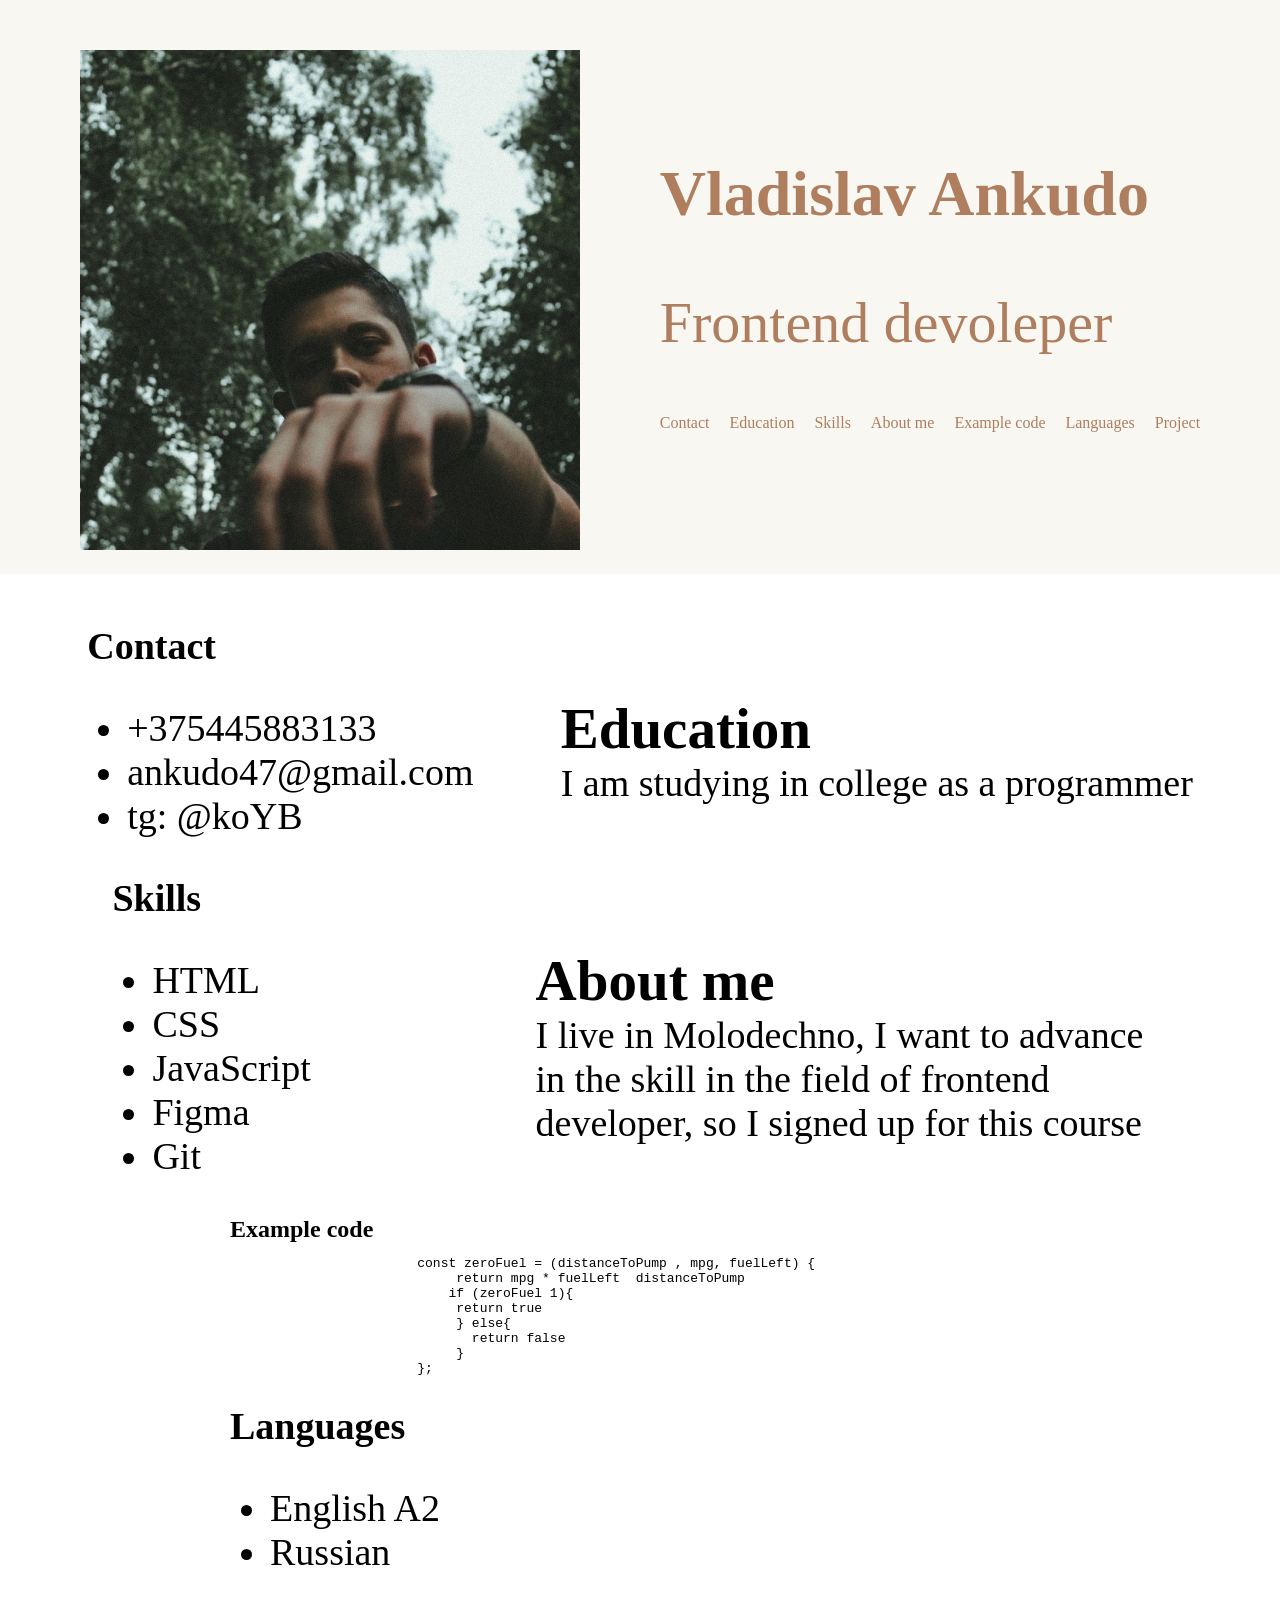
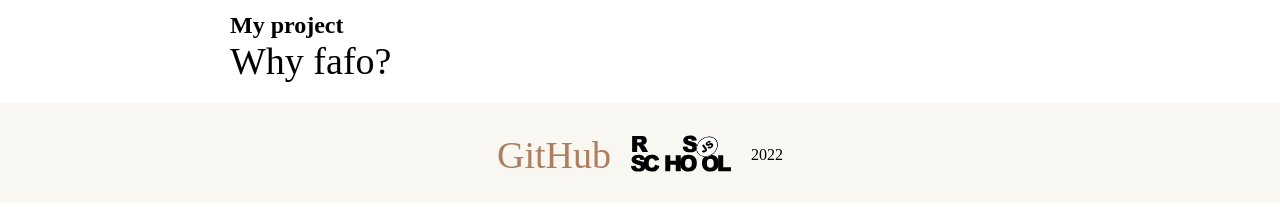
<file: index.html>
<!DOCTYPE html>
<html lang="en">
<head>
    <meta charset="UTF-8">
    <meta http-equiv="X-UA-Compatible" content="IE=edge">
    <meta name="viewport" content="width=device-width, initial-scale=1.0">
    <link rel="stylesheet" href="style.css">
    <title>CV</title>
</head>
<body>
    <header class="header">
        <div class="wrapper">
            <div class="header__full">
                <div class="header__right">
                    <img src="photo.png" alt="photoprofile">
                </div>
                <div class="header__left">
                    <h1 class="header__name">Vladislav Ankudo</h1>
                    <p class="header__spec">Frontend devoleper</p>
                    <nav class="header__nav">
                        <ul class="header__list">
                            <li class="li__header__list-link">
                                <a href="#Contact" class="header__list-links">Contact</a>
                            </li>
                            <li class="li__header__list-link">
                                <a href="#Education" class="header__list-links">Education</a>
                            </li>
                            <li class="li__header__list-link">
                                <a href="#Skills" class="header__list-links">Skills</a>
                            </li>
                            <li class="li__header__list-link">
                                <a href="#About" class="header__list-links">About me</a>
                            </li>
                            <li class="li__header__list-link">
                                <a href="#Example" class="header__list-links">Example code</a>
                            </li>
                            <li class="li__header__list-link">
                                <a href="#Languages" class="header__list-links">Languages</a>
                            </li>
                            <li class="li__header__list-link">
                                <a href="#Project" class="header__list-links">Project</a>
                            </li>
                        </ul>
                    </nav>
                </div>
            </div>
        </div>
    </header>
    <main class="main">
        <div class="wrapper">
            <div class="main__contact-education">
                <div id="Contact" class="contact">
                    <h2 class="contact__list">Contact</h2>
                    <ul class="contact__list">
                        <li class="contact__lists">+375445883133</li>
                        <li class="contact__lists">ankudo47@gmail.com</li>
                        <li class="contact__lists">tg: @koYB</li>
                    </ul>
                </div>
                <div id="Education" class="education">
                    <h2>Education</h2>
                    I am studying in college as a programmer
                </div>
            </div>
            <div class="main__skiils-about">
                <div id="Skills" class="skiils">
                    <h2 class="contact__list">Skills</h2>
                    <ul class="skiils__list">
                        <li class="skiils__lists">HTML</li>
                        <li class="skiils__lists">CSS</li>
                        <li class="skiils__lists">JavaScript</li>
                        <li class="skiils__lists">Figma</li>
                        <li class="skiils__lists">Git</li>
                    </ul>
                </div>
                <div id="About" class="about">
                    <h2>About me</h2>
                    I live in Molodechno, I want to advance in the skill in the field of frontend developer, so I signed up for this course
                </div>
            </div>
            <div id="Example" class="main__code-en">
                <div class="code">
                    <h2>Example code</h2>
                    <pre>
                        const zeroFuel = (distanceToPump , mpg, fuelLeft) {
                             return mpg * fuelLeft  distanceToPump
                            if (zeroFuel 1){
                             return true
                             } else{
                               return false
                             }
                        };
                    </pre>
                </div>
                <div id="Languages" class="en">
                    <h2 class="contact__list">Languages</h2>
                    <ul class="skiils__list">
                        <li class="skiils__lists">English A2</li>
                        <li class="skiils__lists">Russian</li>
                    </ul>
                </div>
            </div>
            <div id="Project" class="myproject">
                <h2>My project</h2>
                <a href="https://vladislavankudo.github.io/fa-fo/fafos/pages/home/" class="link__project">Why fafo?</a>
            </div>
        </div>
    </main>
    <footer class="footer">
        <div class="wrapper">
            <div class="footer__links">
                <a href="https://github.com/VladislavAnkudo" class="footer__linkgit">GitHub</a>
                <a href="https://app.rs.school/">
                    <img src="rs-logo.svg" alt="rsschool" class="footer__logo">
                </a>
                2022
            </div>
        </div>
    </footer>
</body>
</html>
</file>
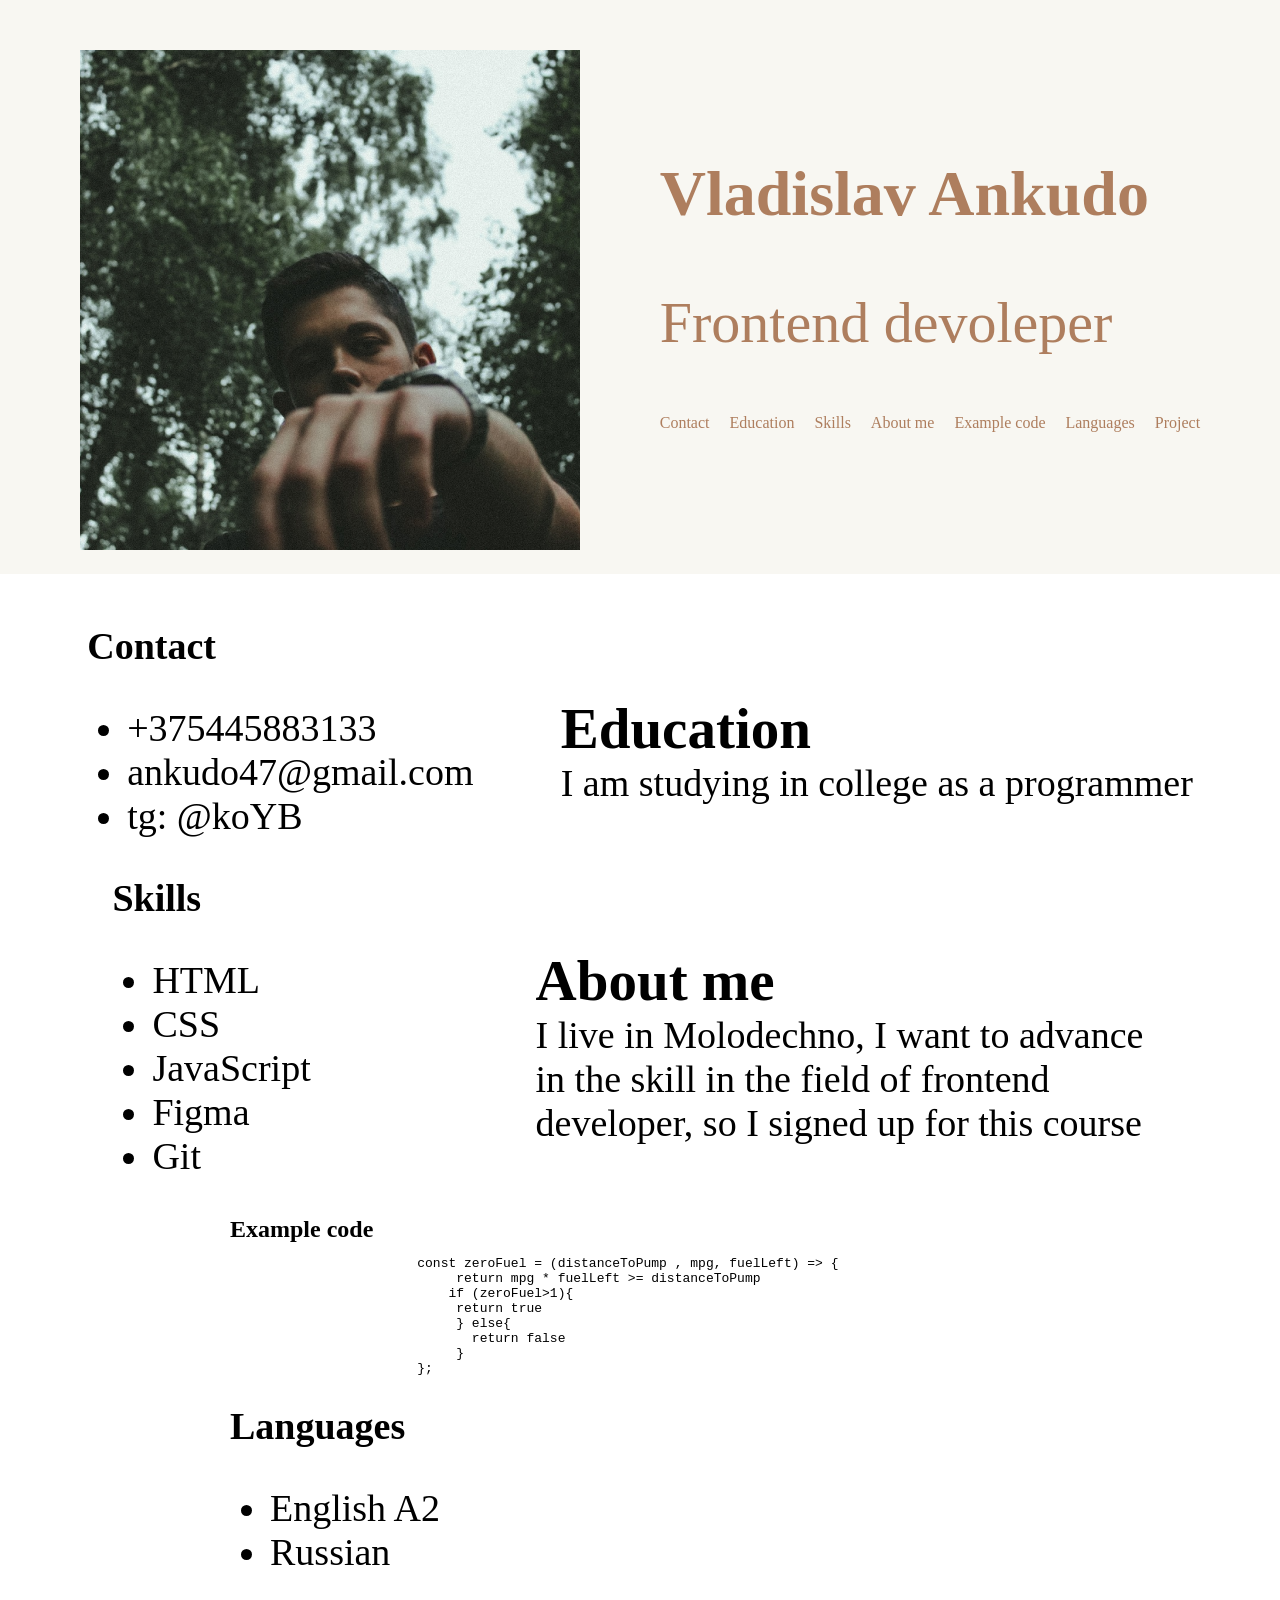
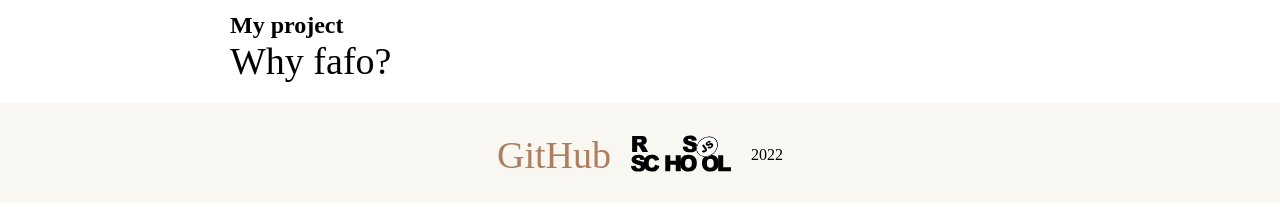
<file: cv/index.html>
<!DOCTYPE html>
<html lang="en">
<head>
    <meta charset="UTF-8">
    <meta http-equiv="X-UA-Compatible" content="IE=edge">
    <meta name="viewport" content="width=device-width, initial-scale=1.0">
    <link rel="stylesheet" href="style.css">
    <title>CV</title>
</head>
<body>
    <header class="header">
        <div class="wrapper">
            <div class="header__full">
                <div class="header__right">
                    <img src="photo.png" alt="photoprofile">
                </div>
                <div class="header__left">
                    <h1 class="header__name">Vladislav Ankudo</h1>
                    <p class="header__spec">Frontend devoleper</p>
                    <nav class="header__nav">
                        <ul class="header__list">
                            <li class="li__header__list-link">
                                <a href="#Contact" class="header__list-links">Contact</a>
                            </li>
                            <li class="li__header__list-link">
                                <a href="#Education" class="header__list-links">Education</a>
                            </li>
                            <li class="li__header__list-link">
                                <a href="#Skills" class="header__list-links">Skills</a>
                            </li>
                            <li class="li__header__list-link">
                                <a href="#About" class="header__list-links">About me</a>
                            </li>
                            <li class="li__header__list-link">
                                <a href="#Example" class="header__list-links">Example code</a>
                            </li>
                            <li class="li__header__list-link">
                                <a href="#Languages" class="header__list-links">Languages</a>
                            </li>
                            <li class="li__header__list-link">
                                <a href="#Project" class="header__list-links">Project</a>
                            </li>
                        </ul>
                    </nav>
                </div>
            </div>
        </div>
    </header>
    <main class="main">
        <div class="wrapper">
            <div class="main__contact-education">
                <div class="contact">
                    <a id = "Contact"></a>
                    <h2 class="contact__list">Contact</h2>
                    <ul class="contact__list">
                        <li class="contact__lists">+375445883133</li>
                        <li class="contact__lists">ankudo47@gmail.com</li>
                        <li class="contact__lists">tg: @koYB</li>
                    </ul>
                </div>
                <div class="education">
                    <a id = "Education"></a>
                    <h2>Education</h2>
                    I am studying in college as a programmer
                </div>
            </div>
            <div class="main__skiils-about">
                <div class="skiils">
                    <a id = "Skills"></a>
                    <h2 class="contact__list">Skills</h2>
                    <ul class="skiils__list">
                        <li class="skiils__lists">HTML</li>
                        <li class="skiils__lists">CSS</li>
                        <li class="skiils__lists">JavaScript</li>
                        <li class="skiils__lists">Figma</li>
                        <li class="skiils__lists">Git</li>
                    </ul>
                </div>
                <div class="about">
                    <a id = "About"></a>
                    <h2>About me</h2>
                    I live in Molodechno, I want to advance in the skill in the field of frontend developer, so I signed up for this course
                </div>
            </div>
            <div class="main__code-en">
                <a id = "Example"></a>
                <div class="code">
                    <h2>Example code</h2>
                    <pre>
                        const zeroFuel = (distanceToPump , mpg, fuelLeft) => {
                             return mpg * fuelLeft >= distanceToPump
                            if (zeroFuel>1){
                             return true
                             } else{
                               return false
                             }
                        };
                    </pre>
                </div>
                <div class="en">
                    <a id = "Languages"></a>
                    <h2 class="contact__list">Languages</h2>
                    <ul class="skiils__list">
                        <li class="skiils__lists">English A2</li>
                        <li class="skiils__lists">Russian</li>
                    </ul>
                </div>
            </div>
            <div class="myproject">
                <a id = "Project"></a>
                <h2>My project</h2>
                <a href="https://vladislavankudo.github.io/fa-fo/fafos/pages/home/" class="link__project">Why fafo?</a>
            </div>
        </div>
    </main>
    <footer class="footer">
        <div class="wrapper">
            <div class="footer__links">
                <a href="https://github.com/VladislavAnkudo" class="footer__linkgit">GitHub</a>
                <a href="https://app.rs.school/"><img src="rs-logo.svg" alt="rsschool" class="footer__logo"></a>
                2022
            </div>
        </div>
    </footer>
</body>
</html>
</file>
<file: style.css>
html{
    scroll-behavior: smooth;
}
body{
    margin: 0;
    padding: 0;
    box-sizing: border-box;
}
.header{
   background-color: #f8f7f2; 
}
.wrapper{
    max-width: 1800px;
    margin: 0 auto;
}
.header__full{
    padding-top: 50px;
    padding-bottom: 20px;
    display: flex;
    justify-content: space-evenly;
    align-items: center;
}
.header__name{
    font-size: 64px;
    color: #ae7e5e;
    margin: 0;
}
.header__spec{
    font-size: 58px;
    color: #ae7e5e;
}
.header__list{
    display: flex;
    gap: 20px;
    padding: 0;
}
.header__list-links{
    text-decoration: none;
    color: #ae7e5e;
}
.li__header__list-link{
    list-style-type: none;
}
.main{
    margin-top: 50px;
}
.contact__list{
    font-size: 38px;
}
.education{
    font-size: 38px;
}
.main__contact-education{
    display: flex;
    align-items: center;
    justify-content: space-evenly;
}
.skiils__list{
    font-size: 38px;
}
.about{
    font-size: 38px;
    max-width: 632px;
}
.main__skiils-about{
    display: flex;
    align-items: center;
    justify-content: space-around;
}
h2{
    margin: 0;
}
.main__code-en{
    display: flex;
    align-items: flex-start;
    justify-content: flex-start;
    flex-direction: column;
    margin-left: 230px;
}
.link__project{
    font-size: 38px;
    text-decoration: none;
    color: black;
}
.link__project:hover{
    cursor: pointer;
    color: #463636;
}
.myproject{
    margin-left: 230px;
}
.footer{
    background-color: #f8f7f2; 
    margin-top: 20px;
    height: 100px;
}
.footer__linkgit{
    color: #ae7e5e;
    font-size: 38px;
    text-decoration: none;
}
.footer__logo{
    width: 100px;
    height: 100px;
}
.footer__links{
    display: flex;
    align-items: center;
    justify-content: center;
    gap: 20px;
}
</file>
<file: cv/style.css>
html{
    scroll-behavior: smooth;
}
body{
    margin: 0;
    padding: 0;
    box-sizing: border-box;
}
.header{
   background-color: #f8f7f2; 
}
.wrapper{
    max-width: 1800px;
    margin: 0 auto;
}
.header__full{
    padding-top: 50px;
    padding-bottom: 20px;
    display: flex;
    justify-content: space-evenly;
    align-items: center;
}
.header__name{
    font-size: 64px;
    color: #ae7e5e;
    margin: 0;
}
.header__spec{
    font-size: 58px;
    color: #ae7e5e;
}
.header__list{
    display: flex;
    gap: 20px;
    padding: 0;
}
.header__list-links{
    text-decoration: none;
    color: #ae7e5e;
}
.li__header__list-link{
    list-style-type: none;
}
.main{
    margin-top: 50px;
}
.contact__list{
    font-size: 38px;
}
.education{
    font-size: 38px;
}
.main__contact-education{
    display: flex;
    align-items: center;
    justify-content: space-evenly;
}
.skiils__list{
    font-size: 38px;
}
.about{
    font-size: 38px;
    max-width: 632px;
}
.main__skiils-about{
    display: flex;
    align-items: center;
    justify-content: space-around;
}
h2{
    margin: 0;
}
.main__code-en{
    display: flex;
    align-items: flex-start;
    justify-content: flex-start;
    flex-direction: column;
    margin-left: 230px;
}
.link__project{
    font-size: 38px;
    text-decoration: none;
    color: black;
}
.link__project:hover{
    cursor: pointer;
    color: #463636;
}
.myproject{
    margin-left: 230px;
}
.footer{
    background-color: #f8f7f2; 
    margin-top: 20px;
    height: 100px;
}
.footer__linkgit{
    color: #ae7e5e;
    font-size: 38px;
    text-decoration: none;
}
.footer__logo{
    width: 100px;
    height: 100px;
}
.footer__links{
    display: flex;
    align-items: center;
    justify-content: center;
    gap: 20px;
}
</file>
